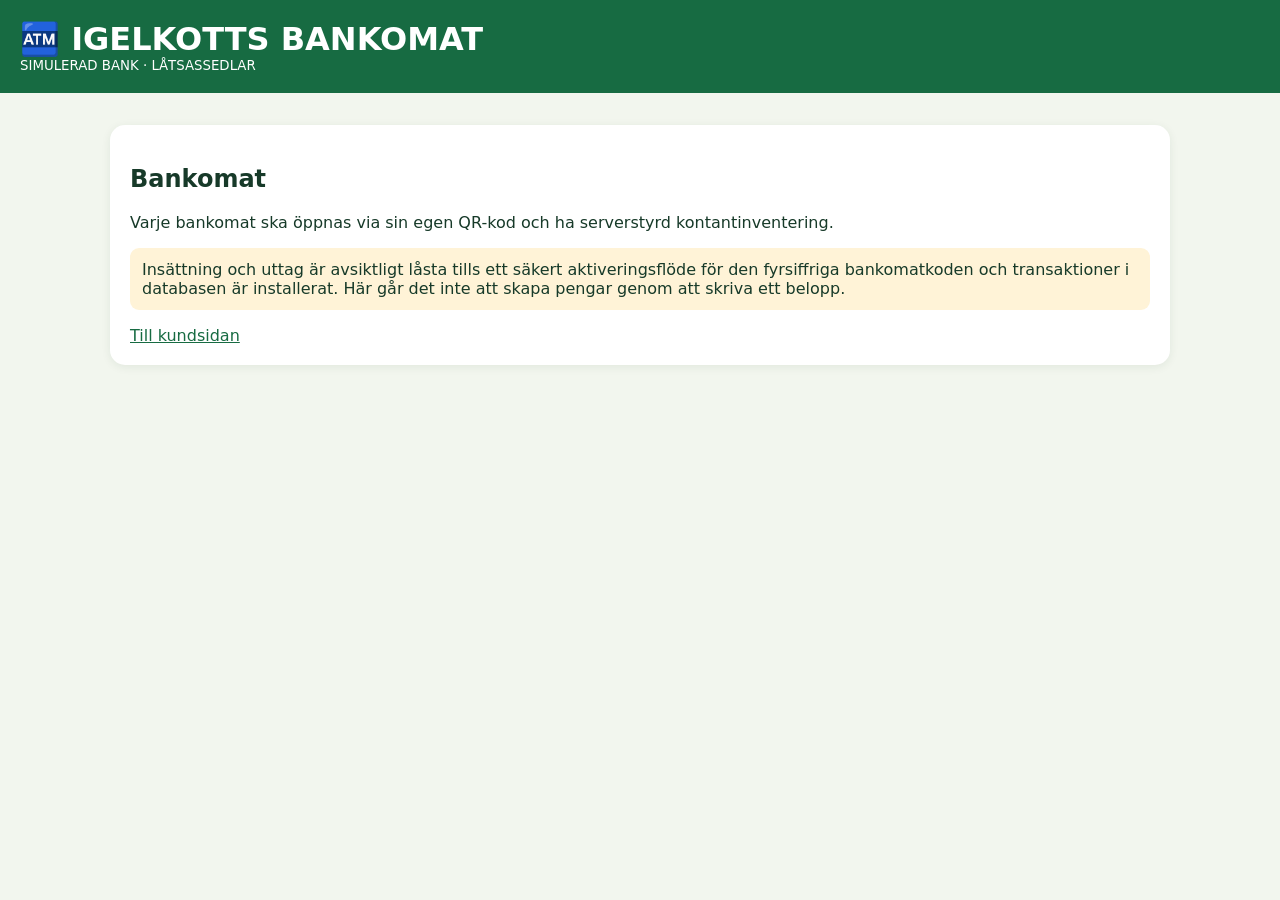
<file: bankomat.html>
<!doctype html><html lang="sv"><meta charset="utf-8"><meta name="viewport" content="width=device-width,initial-scale=1"><title>Igelkotts Bankomat</title><link rel="stylesheet" href="style.css"><header><h1>🏧 IGELKOTTS BANKOMAT</h1><small>SIMULERAD BANK · LÅTSASSEDLAR</small></header><main class="wrap"><div class="panel"><h2>Bankomat</h2><p>Varje bankomat ska öppnas via sin egen QR-kod och ha serverstyrd kontantinventering.</p><p class="warn">Insättning och uttag är avsiktligt låsta tills ett säkert aktiveringsflöde för den fyrsiffriga bankomatkoden och transaktioner i databasen är installerat. Här går det inte att skapa pengar genom att skriva ett belopp.</p><a href="index.html">Till kundsidan</a></div></main></html>
</file>
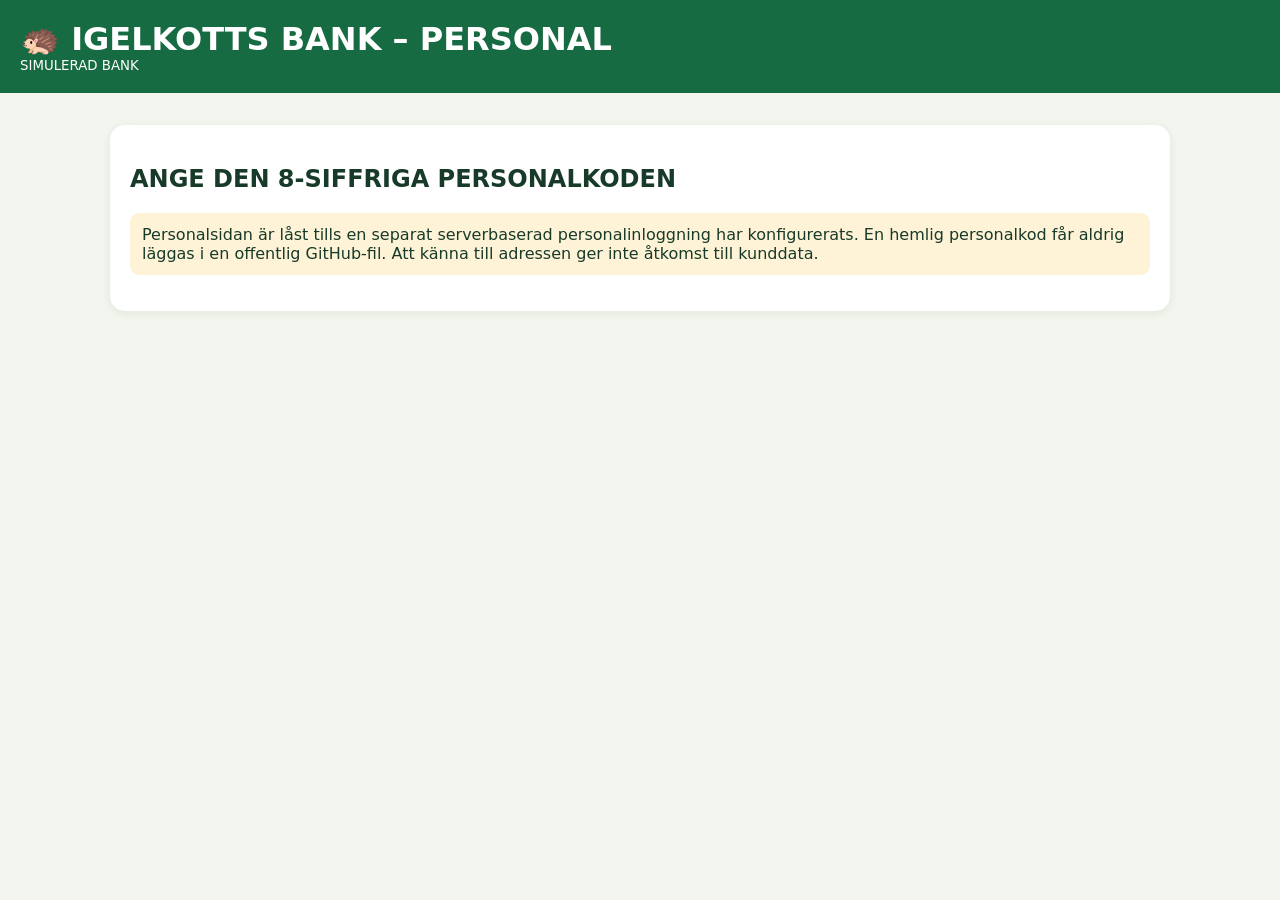
<file: personal.html>
<!doctype html><html lang="sv"><meta charset="utf-8"><meta name="viewport" content="width=device-width,initial-scale=1"><title>Igelkotts Bank Personal</title><link rel="stylesheet" href="style.css"><header><h1>🦔 IGELKOTTS BANK – PERSONAL</h1><small>SIMULERAD BANK</small></header><main class="wrap"><div class="panel"><h2>ANGE DEN 8-SIFFRIGA PERSONALKODEN</h2><p class="warn">Personalsidan är låst tills en separat serverbaserad personalinloggning har konfigurerats. En hemlig personalkod får aldrig läggas i en offentlig GitHub-fil. Att känna till adressen ger inte åtkomst till kunddata.</p></div></main></html>
</file>
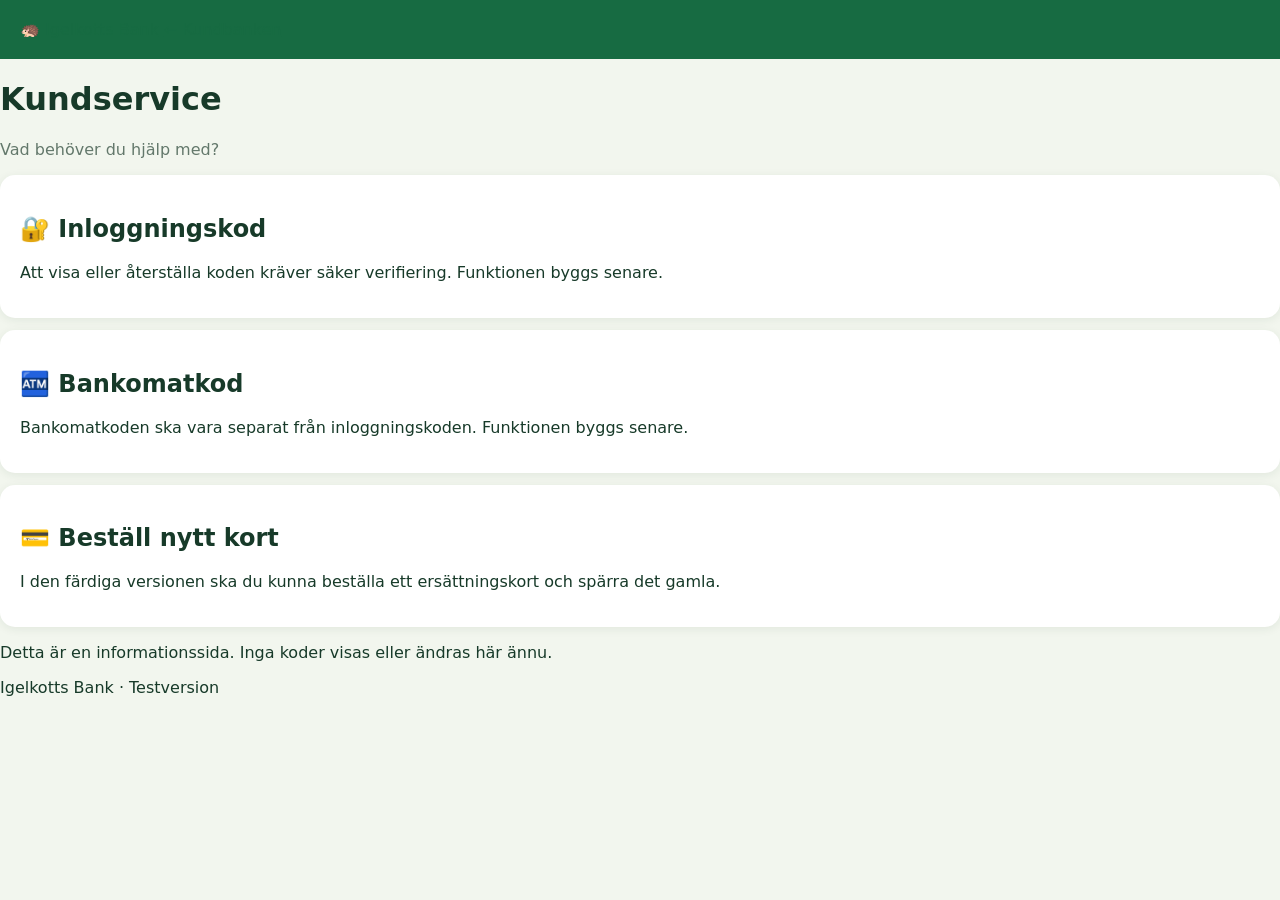
<file: sevice.html>
<!DOCTYPE html>
<html lang="sv">
<head>
  <meta charset="UTF-8">
  <meta name="viewport" content="width=device-width, initial-scale=1">
  <title>Kundservice</title>
  <link rel="stylesheet" href="style.css">
</head>
<body>
<header>
  <a class="brand" href="index.html">🦔 Igelkotts Bank</a>
  <a class="back" href="kund.html">← Kundbanken</a>
</header>

<main class="container">
  <h1>Kundservice</h1>
  <p class="muted">Vad behöver du hjälp med?</p>

  <section class="panel">
    <h2>🔐 Inloggningskod</h2>
    <p>Att visa eller återställa koden kräver säker verifiering. Funktionen byggs senare.</p>
  </section>

  <section class="panel">
    <h2>🏧 Bankomatkod</h2>
    <p>Bankomatkoden ska vara separat från inloggningskoden. Funktionen byggs senare.</p>
  </section>

  <section class="panel">
    <h2>💳 Beställ nytt kort</h2>
    <p>I den färdiga versionen ska du kunna beställa ett ersättningskort och spärra det gamla.</p>
  </section>

  <p class="warning">Detta är en informationssida. Inga koder visas eller ändras här ännu.</p>
</main>
<footer>Igelkotts Bank · Testversion</footer>
</body>
</html>
</file>
<file: style.css>
:root{font-family:system-ui,Arial;background:#f2f6ee;color:#173a29}*{box-sizing:border-box}body{margin:0}header{background:#176b42;color:white;padding:20px}header h1{margin:0}nav{display:flex;flex-wrap:wrap;gap:8px;margin-top:14px}button,input,select,textarea{font:inherit;padding:11px;border-radius:9px;border:1px solid #a6b9a8}button{background:#176b42;color:white;cursor:pointer;border:0}button:disabled{opacity:.5}nav button{background:#e8f3e8;color:#164b32}.wrap{max-width:1100px;margin:auto;padding:20px}.panel{background:white;padding:20px;border-radius:15px;margin:12px 0;box-shadow:0 2px 10px #153b2614}.grid{display:grid;grid-template-columns:repeat(auto-fit,minmax(220px,1fr));gap:12px}.row{display:flex;flex-wrap:wrap;gap:10px;align-items:center}input,select,textarea{max-width:100%;background:white;color:#173a29}label{display:grid;gap:5px;margin:8px 0}.hidden{display:none!important}.muted{color:#63786b}.error{color:#a21b1b}.ok{color:#176b42}.danger{background:#ae3030}.pill{display:inline-block;background:#e7f3e9;padding:5px 9px;border-radius:30px}table{width:100%;border-collapse:collapse}td,th{padding:8px;text-align:left;border-bottom:1px solid #dce7dc}a{color:#176b42}small{display:block}#msg{position:sticky;top:0;background:#e4f2e4;padding:8px;z-index:3}section[hidden]{display:none} .hero{max-width:480px;margin:45px auto;text-align:center} .hero button{width:100%;margin:5px 0} .balance{font-size:1.8rem;font-weight:bold} .warn{background:#fff3d7;padding:12px;border-radius:9px}
</file>
